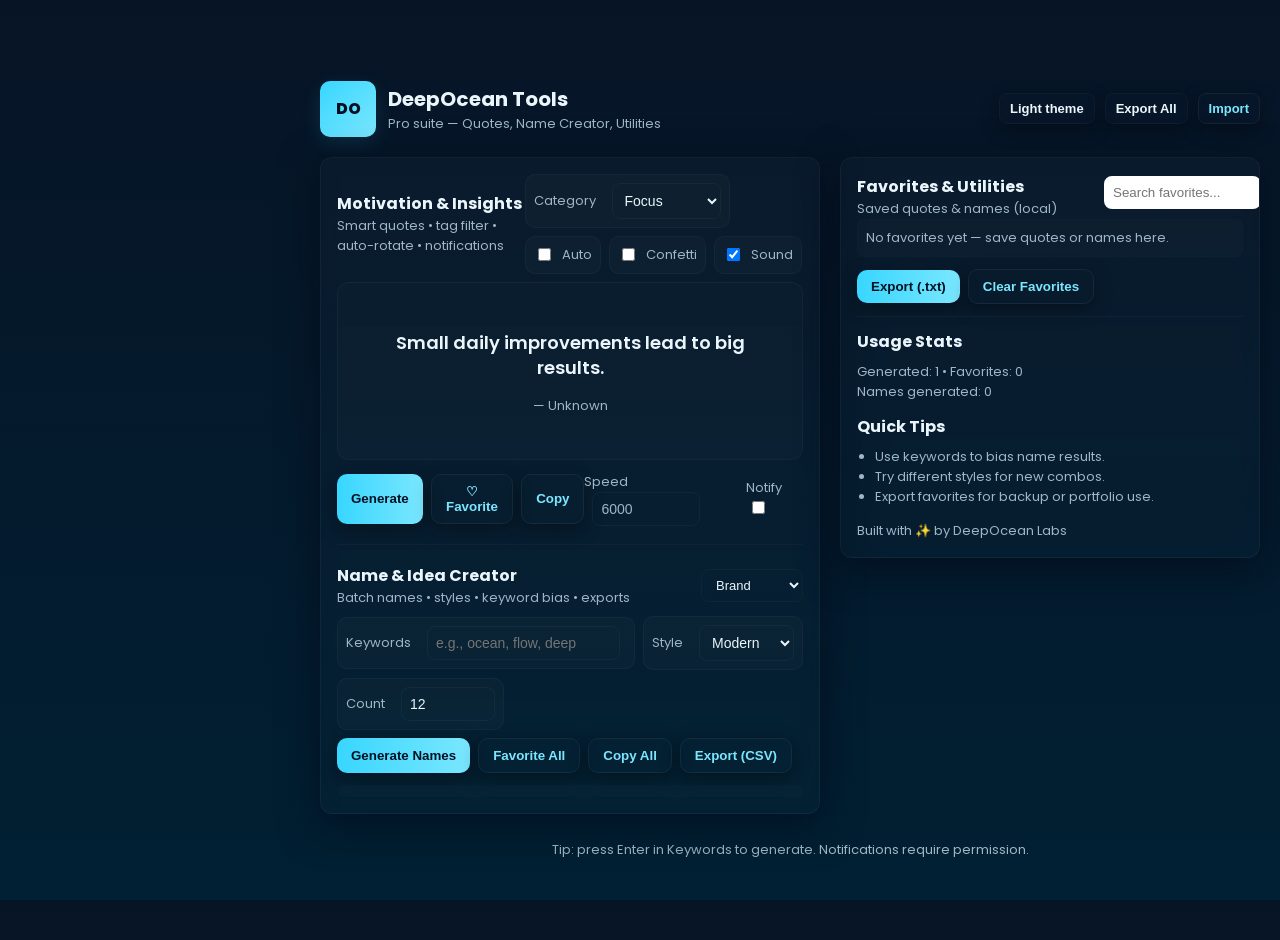
<file: AI.MOTIV/CODES/A.html>
<!doctype html>
<html lang="en">
<head>
<meta charset="utf-8" />
<meta name="viewport" content="width=device-width,initial-scale=1" />
<title>DeepOcean Tools — Pro Suite (Enhanced)</title>
<link href="https://fonts.googleapis.com/css2?family=Poppins:wght@300;400;600;700&display=swap" rel="stylesheet">
<style>
  :root{
    --bg-light: linear-gradient(180deg,#e6f7ff 0%,#f6fbff 100%);
    --bg-dark: linear-gradient(180deg,#071426 0%,#012033 100%);
    --card: rgba(255,255,255,0.03);
    --muted: #9fb6c6;
    --accent: #38d6ff;
    --accent-2:#7ae7ff;
    --good: #7ef59b;
    --danger: #ff8a8a;
    --text-light: #012;
    --text-dark: #eaf6fb;
    --glass: rgba(255,255,255,0.04);
    --max-width:1120px;
    --radius:12px;
  }
  html,body{height:100%;margin:0}
  body{
    background: var(--bg-dark);
    display:flex;
    align-items:center;
    justify-content:center;
    padding:20px;
    color:var(--text-dark);
    transition: background 0.45s ease, color 0.3s ease;
    font-family: 'Poppins', system-ui, Arial;
    -webkit-font-smoothing:antialiased;
    -moz-osx-font-smoothing:grayscale;
  }
  body.light{ background:var(--bg-light); color:var(--text-light); }

  .app{ width:var(--max-width); max-width:100%; display:grid; grid-template-columns: 1fr 420px; gap:20px; align-items:start; position:relative; }
  .card{ position:relative; z-index:1; background: linear-gradient(180deg, rgba(255,255,255,0.02), rgba(255,255,255,0.01)); border-radius:var(--radius); padding:16px; box-shadow: 0 10px 40px rgba(2,8,22,0.6); backdrop-filter: blur(8px); border:1px solid rgba(255,255,255,0.04); overflow:hidden; }
  .brandRow{ grid-column:1/-1; display:flex; justify-content:space-between; align-items:center; gap:12px; }
  .logo{ width:56px;height:56px;border-radius:10px; background:linear-gradient(135deg,var(--accent),var(--accent-2)); display:flex;align-items:center;justify-content:center; font-weight:800;color:#012; box-shadow:0 6px 20px rgba(56,214,255,0.12); }
  h1{margin:0;font-size:20px}
  p.lead{margin:0;color:var(--muted);font-size:13px}
  .controls{ display:flex; gap:8px; align-items:center; flex-wrap:wrap; }
  .seg{ background:rgba(255,255,255,0.02); padding:8px; border-radius:10px; border:1px solid rgba(255,255,255,0.03); display:flex; gap:8px; align-items:center; }
  .btn{ padding:9px 14px; border-radius:10px; border:none; background:linear-gradient(90deg,var(--accent),var(--accent-2)); color:#012; font-weight:700; cursor:pointer; box-shadow:0 6px 18px rgba(0,0,0,0.35); }
  .btn.secondary{ background:transparent; border:1px solid rgba(255,255,255,0.06); color:var(--accent-2); font-weight:600; }
  .small{ padding:7px 10px; font-size:13px; border-radius:8px; background:transparent; border:1px solid rgba(255,255,255,0.03); color:inherit; cursor:pointer; }
  input[type="text"], input[type="number"], textarea, select{ background:transparent; border:1px solid rgba(255,255,255,0.04); padding:8px; border-radius:8px; color:inherit; outline:none; font-size:14px; }

  .display{ min-height:140px; border-radius:12px; padding:18px; background:linear-gradient(180deg, rgba(255,255,255,0.01), rgba(255,255,255,0.02)); border:1px solid rgba(255,255,255,0.03); display:flex; align-items:center; justify-content:center; position:relative; overflow:hidden; }
  .quote-text{ font-size:18px; line-height:1.35; text-align:center; padding:6px 10px; color:inherit; font-weight:600; }
  .quote-author{ margin-top:10px; font-size:13px; color:var(--muted); text-align:center; }
  .favorites{ max-height:320px; overflow:auto; padding:8px; border-radius:8px; background:rgba(255,255,255,0.015); border:1px dashed rgba(255,255,255,0.02); }
  .fav-item{ padding:10px; border-radius:10px; margin-bottom:8px; background:linear-gradient(180deg, rgba(255,255,255,0.01), transparent); display:flex; justify-content:space-between; gap:8px; align-items:center; font-size:14px; }
  .name-results{ display:grid; grid-template-columns:repeat(2,1fr); gap:8px; max-height:360px; overflow:auto; padding:6px; background:rgba(255,255,255,0.01); border-radius:8px; }
  .name-card{ padding:10px; border-radius:8px; background:linear-gradient(180deg, rgba(255,255,255,0.01), rgba(255,255,255,0.02)); display:flex; align-items:center; justify-content:space-between; gap:8px; font-weight:700; font-size:14px; }
  .mini{ font-size:13px; color:var(--muted); }
  footer.smallprint{ grid-column:1/-1; margin-top:6px; color:var(--muted); font-size:13px; text-align:center; }

  .searchFav{ width:100%; padding:8px; margin-bottom:8px; border-radius:8px; border:1px solid rgba(255,255,255,0.03); }

  @media (max-width:980px){ .app{ grid-template-columns:1fr; } .right{ order:2 } .name-results{ grid-template-columns:repeat(1,1fr);} }
</style>
</head>
<body>
  <canvas id="particleLayer" aria-hidden="true"></canvas>
  <div class="app" role="application" aria-label="DeepOcean Tools Pro">
    <div class="brandRow">
      <div style="display:flex;gap:12px;align-items:center">
        <div class="logo" aria-hidden>DO</div>
        <div>
          <h1>DeepOcean Tools</h1>
          <p class="lead">Pro suite — Quotes, Name Creator, Utilities</p>
        </div>
      </div>

      <div style="display:flex;gap:10px;align-items:center">
        <button class="btn small" id="btnTheme" aria-pressed="false">Toggle Theme</button>
        <button class="btn small" id="exportAll">Export All</button>
        <button class="btn secondary small" id="importFav">Import</button>
      </div>
    </div>

    <!-- LEFT -->
    <div class="card left" aria-live="polite">
      <section>
        <div style="display:flex;justify-content:space-between;align-items:center;margin-bottom:8px">
          <div>
            <strong style="font-size:16px">Motivation & Insights</strong>
            <div class="mini">Smart quotes • tag filter • auto-rotate • notifications</div>
          </div>

          <div class="controls" role="toolbar" aria-label="Quote controls">
            <label class="seg">
              <span class="mini">Category</span>
              <select id="quoteCategory" style="margin-left:8px">
                <option value="focus">Focus</option>
                <option value="confidence">Confidence</option>
                <option value="creativity">Creativity</option>
                <option value="calm">Calm</option>
                <option value="all">All</option>
              </select>
            </label>

            <label class="seg"><input type="checkbox" id="autoRotate" /><span class="mini">Auto</span></label>
            <label class="seg"><input type="checkbox" id="showConfetti" /><span class="mini">Confetti</span></label>
            <label class="seg"><input type="checkbox" id="enableSound" checked /><span class="mini">Sound</span></label>
          </div>
        </div>

        <div class="display" id="quoteDisplay" aria-live="assertive">
          <div>
            <div class="quote-text" id="quoteText">Tap <strong>Generate</strong> to get inspired ✨</div>
            <div class="quote-author" id="quoteAuthor"></div>
          </div>
          <canvas id="confettiCanvas" style="position:absolute;inset:0;pointer-events:none" aria-hidden></canvas>
        </div>

        <div style="display:flex;justify-content:space-between;align-items:center;margin-top:12px">
          <div style="display:flex;gap:8px">
            <button class="btn" id="genQuote">Generate</button>
            <button class="btn secondary" id="favQuote">♡ Favorite</button>
            <button class="btn secondary" id="copyQuote">Copy</button>
          </div>

          <div style="display:flex;gap:8px;align-items:center">
            <label class="mini">Speed
              <input type="number" id="rotateInterval" value="6000" min="1500" max="30000" style="width:90px;margin-left:8px">
            </label>

            <label class="mini">Notify
              <input type="checkbox" id="notifyToggle" title="Request permission to show hourly quotes" style="margin-left:6px">
            </label>
          </div>
        </div>
      </section>

      <hr style="border:none;height:1px;background:rgba(255,255,255,0.03);margin:18px 0" />

      <!-- Name Creator -->
      <section>
        <div style="display:flex;justify-content:space-between;align-items:center;margin-bottom:8px">
          <div>
            <strong style="font-size:16px">Name & Idea Creator</strong>
            <div class="mini">Batch names • styles • keyword bias • exports</div>
          </div>

          <div style="display:flex;gap:8px">
            <select id="nameType" class="small" title="Purpose">
              <option value="brand">Brand</option>
              <option value="game">Game</option>
              <option value="yt">YouTube</option>
              <option value="username">Username</option>
            </select>
          </div>
        </div>

        <div class="controls" style="margin-bottom:8px">
          <div class="seg" style="flex:1">
            <label class="mini" style="margin-right:8px">Keywords</label>
            <input id="keywords" type="text" placeholder="e.g., ocean, flow, deep" aria-label="Keywords for name generator" />
          </div>

          <div class="seg">
            <label class="mini" style="margin-right:8px">Style</label>
            <select id="nameStyle">
              <option value="modern">Modern</option>
              <option value="futuristic">Futuristic</option>
              <option value="cute">Cute</option>
              <option value="edgy">Edgy</option>
            </select>
          </div>

          <div class="seg">
            <label class="mini" style="margin-right:8px">Count</label>
            <input id="nameCount" type="number" value="12" min="3" max="100" style="width:76px" />
          </div>
        </div>

        <div style="display:flex;gap:8px;margin-bottom:12px">
          <button class="btn" id="genNames">Generate Names</button>
          <button class="btn secondary" id="favSelection">Favorite All</button>
          <button class="btn secondary" id="copyAllNames">Copy All</button>
          <button class="btn secondary" id="exportNames">Export (CSV)</button>
        </div>

        <div class="name-results" id="nameResults" aria-live="polite"></div>
      </section>
    </div>

    <!-- RIGHT -->
    <div class="card right" style="min-width:300px;">
      <div style="display:flex;justify-content:space-between;align-items:center">
        <div>
          <strong>Favorites & Utilities</strong>
          <div class="mini">Saved quotes & names (local)</div>
        </div>
        <div style="width:36%">
          <input id="searchFav" class="searchFav" placeholder="Search favorites..." aria-label="Search favorites">
        </div>
      </div>

      <div class="favorites" id="favoritesList" aria-live="polite"></div>

      <div style="display:flex;gap:8px;margin-top:12px;align-items:center">
        <button class="btn" id="exportFav">Export (.txt)</button>
        <button class="btn secondary" id="clearFav">Clear Favorites</button>
      </div>

      <hr style="border:none;height:1px;background:rgba(255,255,255,0.03);margin:12px 0" />

      <div>
        <strong>Usage Stats</strong>
        <div class="mini" id="statsArea" style="margin-top:8px">
          Generated: <span id="statGenerated">0</span> • Favorites: <span id="statFavs">0</span><br>
          Names generated: <span id="statNames">0</span>
        </div>
      </div>

      <div style="margin-top:12px;">
        <strong>Quick Tips</strong>
        <ul class="mini" style="padding-left:18px;margin:8px 0 0 0">
          <li>Use keywords to bias name results.</li>
          <li>Try different styles for new combos.</li>
          <li>Export favorites for backup or portfolio use.</li>
        </ul>
      </div>

      <div style="margin-top:14px;color:var(--muted);font-size:13px">Built with ✨ by DeepOcean Labs</div>
    </div>

    <footer class="smallprint">Tip: press Enter in Keywords to generate. Notifications require permission.</footer>
  </div>

<script>
/* -----------------------------------------------------------------
   Enhanced DeepOcean: cleaner structure, accessibility, favorites search,
   import/export JSON, improved randomness & duplicate handling.
   -----------------------------------------------------------------*/

// small word lists (kept local for privacy + fast offline)
const NAME_WORDS = {
  modern: ["neo","luma","flux","byte","scope","pulse","core","loop","drift","nexus","vector","spark","aero","atlas","sigma"],
  futuristic: ["quant","astro","cyber","hyper","nano","void","xeno","orbit","ion","zenith","meta","axiom","photon","cypher"],
  cute: ["puff","momo","kiki","bunny","lumi","pearl","sprout","bobo","coco","milo","dot","pop","fizzy","doodle"],
  edgy: ["razor","void","vex","grim","fang","riptide","shard","blitz","skein","thorn","ember","wraith","hex","venom"]
};

const QUOTES = {
  focus: [ {t:"Focus on progress, not perfection.", a:"Unknown"}, {t:"Small daily improvements lead to big results.", a:"Unknown"}, {t:"Concentrate on the next small step — that’s how mountains move.", a:"Unknown"} ],
  confidence: [ {t:"Confidence grows when you show up consistently.", a:"Unknown"}, {t:"Don’t wait for perfect conditions — start where you are.", a:"Unknown"}, {t:"You are stronger than your doubts.", a:"Unknown"} ],
  creativity: [ {t:"Creativity is intelligence having fun.", a:"Albert Einstein"}, {t:"Try something terrible — that’s often the start of something great.", a:"Unknown"}, {t:"Play opens doors to new ideas — be playful.", a:"Unknown"} ],
  calm: [ {t:"Breathe, then act — thoughtful action beats panic.", a:"Unknown"}, {t:"A calm mind clears the fog and finds the path.", a:"Unknown"}, {t:"Simplicity is the ultimate sophistication.", a:"Leonardo da Vinci"} ]
};

// helpers
function safeText(s){ return (s||'').toString().replaceAll('&','&amp;').replaceAll('<','&lt;').replaceAll('>','&gt;'); }
function uid(){ return Date.now().toString(36) + '-' + Math.random().toString(36).slice(2,9); }
function randInt(n){
  // combine crypto with fallback for environments that don't fully support it
  try{ const r = crypto.getRandomValues(new Uint32Array(1))[0]; return r % n; }catch(e){ return Math.floor(Math.random()*n); }
}

/* ---------- elements ---------- */
const quoteText = document.getElementById('quoteText');
const quoteAuthor = document.getElementById('quoteAuthor');
const genQuoteBtn = document.getElementById('genQuote');
const quoteCategory = document.getElementById('quoteCategory');
const favQuoteBtn = document.getElementById('favQuote');
const copyQuoteBtn = document.getElementById('copyQuote');
const autoRotate = document.getElementById('autoRotate');
const rotateInterval = document.getElementById('rotateInterval');
const confettiToggle = document.getElementById('showConfetti');
const confettiCanvas = document.getElementById('confettiCanvas');
const enableSound = document.getElementById('enableSound');
const notifyToggle = document.getElementById('notifyToggle');

const genNamesBtn = document.getElementById('genNames');
const nameResults = document.getElementById('nameResults');
const nameStyleSelect = document.getElementById('nameStyle');
const keywordsInput = document.getElementById('keywords');
const nameType = document.getElementById('nameType');
const nameCountInput = document.getElementById('nameCount');
const favSelectionBtn = document.getElementById('favSelection');
const copyAllNamesBtn = document.getElementById('copyAllNames');

const favoritesListEl = document.getElementById('favoritesList');
const statGenerated = document.getElementById('statGenerated');
const statFavs = document.getElementById('statFavs');
const statNames = document.getElementById('statNames');
const btnTheme = document.getElementById('btnTheme');
const exportAllBtn = document.getElementById('exportAll');
const exportFavBtn = document.getElementById('exportFav');
const clearFavBtn = document.getElementById('clearFav');
const importFavBtn = document.getElementById('importFav');
const searchFavInput = document.getElementById('searchFav');
const exportNamesBtn = document.getElementById('exportNames');

/* ---------- analytics & storage ---------- */
let analytics = JSON.parse(localStorage.getItem('do_stats')||'{}');
analytics.generated = analytics.generated||0; analytics.names = analytics.names||0; analytics.favs = analytics.favs||0;

function loadFavorites(){ return JSON.parse(localStorage.getItem('do_favs')||'[]'); }
function saveFavorites(arr){ localStorage.setItem('do_favs', JSON.stringify(arr)); renderFavorites(); }
function addFavorite(type, text, meta){ const f = loadFavorites(); f.unshift({ id: uid(), type, text, meta, created: new Date().toISOString() }); saveFavorites(f); analytics.favs = (analytics.favs||0)+1; saveAnalytics(); }

/* render favorites with search & actions (copy, share, edit, delete) */
function renderFavorites(filter=''){
  const list = loadFavorites();
  const out = document.createDocumentFragment();
  const filtered = filter ? list.filter(i => (i.text + ' ' + (i.meta||'')).toLowerCase().includes(filter.toLowerCase())) : list;
  if(!filtered.length){ favoritesListEl.innerHTML = '<div class="mini" style="color:var(--muted)">No favorites yet — save quotes or names here.</div>'; updateStats(); return; }
  favoritesListEl.innerHTML = '';
  filtered.forEach(item=>{
    const d = document.createElement('div'); d.className='fav-item'; d.dataset.id = item.id;
    d.innerHTML = `
      <div style="flex:1">
        <div class="mini" style="opacity:0.8">${item.type.toUpperCase()} • <small style='color:var(--muted)'>${new Date(item.created).toLocaleString()}</small></div>
        <div style="font-weight:700;margin-top:6px">${safeText(item.text)}</div>
      </div>
      <div style="display:flex;flex-direction:column;gap:6px;align-items:flex-end">
        <button title="Copy" class="small" data-action="copy">Copy</button>
        <button title="Edit" class="small" data-action="edit">Edit</button>
        <button title="Remove" class="small" data-action="remove">Remove</button>
      </div>`;
    favoritesListEl.appendChild(d);
  });
  updateStats();
}

// favorites action delegation
favoritesListEl.addEventListener('click', (e)=>{
  const btn = e.target.closest('button'); if(!btn) return;
  const itemEl = btn.closest('.fav-item'); if(!itemEl) return;
  const id = itemEl.dataset.id; const action = btn.dataset.action;
  const list = loadFavorites(); const idx = list.findIndex(x=>x.id===id); if(idx<0) return;
  if(action==='copy'){ navigator.clipboard.writeText(list[idx].text); toast('Copied'); }
  else if(action==='remove'){ if(confirm('Remove favorite?')){ list.splice(idx,1); saveFavorites(list); toast('Removed'); } }
  else if(action==='edit'){
    const newText = prompt('Edit favorite text', list[idx].text); if(newText!=null){ list[idx].text = newText.trim(); saveFavorites(list); toast('Updated'); }
  }
});

/* ---------- Quote logic ---------- */
function pickQuote(cat){ let pool = []; if(!cat || cat==='all'){ for(const k in QUOTES) pool = pool.concat(QUOTES[k]); } else pool = QUOTES[cat] ? QUOTES[cat].slice() : []; if(!pool.length) pool = [].concat(...Object.values(QUOTES)); return pool[randInt(pool.length)]; }

function renderQuote(q){ quoteText.classList.remove('reveal'); quoteAuthor.classList.remove('reveal'); setTimeout(()=>{ quoteText.textContent = q.t; quoteAuthor.textContent = q.a ? '— ' + q.a : ''; quoteText.classList.add('reveal'); quoteAuthor.classList.add('reveal'); },30); analytics.generated = (analytics.generated||0)+1; saveAnalytics(); if(confettiToggle.checked) confetti.spawn(22); if(enableSound.checked) beep(620,0.08,'sine'); updateStats(); }

genQuoteBtn.addEventListener('click', ()=> renderQuote(pickQuote(quoteCategory.value)) );

favQuoteBtn.addEventListener('click', ()=>{ const text = quoteText.textContent.trim(); if(!text || text.includes('Generate')) return toast('Nothing to favorite yet.'); addFavorite('quote', text, quoteAuthor.textContent||''); toast('Saved to favorites'); });

copyQuoteBtn.addEventListener('click', ()=>{ const text = quoteText.textContent.trim(); if(!text) return; navigator.clipboard.writeText(text + (quoteAuthor.textContent ? ' ' + quoteAuthor.textContent : '')); copyQuoteBtn.textContent = 'Copied ✓'; setTimeout(()=> copyQuoteBtn.textContent = 'Copy',900); if(enableSound.checked) beep(780,0.06,'triangle'); });

/* auto-rotate */
let rotateTimer = null;
autoRotate.addEventListener('change', ()=> { if(autoRotate.checked) startAutoRotate(); else stopAutoRotate(); });
function startAutoRotate(){ stopAutoRotate(); const t = Math.max(1500, parseInt(rotateInterval.value)||4000); rotateTimer = setInterval(()=> renderQuote(pickQuote(quoteCategory.value)), t); }
function stopAutoRotate(){ if(rotateTimer){ clearInterval(rotateTimer); rotateTimer=null; } }

/* notifications (simple hourly) */
let notifyIntervalId = null;
notifyToggle.addEventListener('change', async ()=>{
  if(notifyToggle.checked){ if(!('Notification' in window)){ alert('Notifications not supported'); notifyToggle.checked=false; return; } const perm = await Notification.requestPermission(); if(perm!=='granted'){ alert('Permission not granted'); notifyToggle.checked=false; return; } scheduleHourlyNotification(); } else { clearScheduledNotifications(); }
});
function scheduleHourlyNotification(){ clearScheduledNotifications(); notifyIntervalId = setInterval(()=>{ const q = pickQuote('all'); try{ new Notification('DeepOcean Inspiration', { body: q.t }); }catch(e){} }, 1000*60*60); }
function clearScheduledNotifications(){ if(notifyIntervalId) clearInterval(notifyIntervalId); notifyIntervalId=null; }

/* ---------- Name generator (improved) ---------- */
function buildNamePools(style, keywordsRaw){ const p=[]; const kw=(keywordsRaw||'').split(',').map(s=>s.trim()).filter(Boolean); const base = NAME_WORDS[style] ? NAME_WORDS[style].slice() : []; if(kw.length){ kw.forEach(k=>{ const cleaned = k.toLowerCase().replace(/[^a-z0-9]/gi,''); if(cleaned){ p.push(cleaned); p.push(cleaned.charAt(0).toUpperCase()+cleaned.slice(1)); p.push(cleaned + (randInt(99)+1)); } }); }
  base.forEach(w=>p.push(w)); const joiners = ['lab','co','studio','hub','box','forge','works','zone','play','craft','net','io']; joiners.forEach(j=>p.push(j)); return Array.from(new Set(p)); }

function capitalize(s){ return s.charAt(0).toUpperCase()+s.slice(1); }
function leetspeak(s){ return s.replace(/a/gi,'4').replace(/e/gi,'3').replace(/i/gi,'1').replace(/o/gi,'0').replace(/s/gi,'5'); }
function sanitizeName(s){ return s.replace(/[^\w\-\s\._&]/g,'').replace(/\s+/g,' ').trim(); }

function generateNameOnce(pool, style, type){ const pick = ()=> pool[randInt(pool.length)]; let name=''; if(type==='brand' || type==='yt'){ if(Math.random()<0.5) name = pick(); else name = pick()+capitalize(pick()); if(Math.random()<0.12) name += (randInt(90)+10); } else if(type==='game'){ const a=pick(), b=pick(); const join = ['', '-', ' ', ' & '][randInt(4)]; name = capitalize(a) + join + capitalize(b); if(Math.random()<0.12) name += ' ' + (['Saga','Quest','Rift','Chronicles'][randInt(4)]); } else { name = pick().replace(/\s+/g,'') + (Math.random()<0.5 ? '_' + (randInt(999)+1) : ''); }
  if(style==='futuristic'){ name = leetspeak(name); if(Math.random()<0.16) name = name + (randInt(900)+100); } else if(style==='edgy'){ if(Math.random()<0.16) name = name + '-' + ['X','V','Z'][randInt(3)]; } else if(style==='cute'){ if(Math.random()<0.22) name = name + (['_bot','_to','_pix'][randInt(3)]); }
  name = name.replace(/([A-Za-z])\1{2,}/g,'$1$1'); return sanitizeName(name);
}

function generateNames(count, style, keywords, type){ const pool = buildNamePools(style, keywords); const results=[]; const seen=new Set(); let safety=0; while(results.length<count && safety < count*10){ const n = generateNameOnce(pool, style, type); safety++; if(!n || seen.has(n.toLowerCase())) continue; seen.add(n.toLowerCase()); results.push(n); }
  analytics.names = (analytics.names||0)+results.length; saveAnalytics(); updateStats(); return results; }

/* render names */
function renderNameResults(arr){ nameResults.innerHTML=''; arr.forEach(n=>{ const c = document.createElement('div'); c.className='name-card'; c.innerHTML = `<div style="min-width:0;word-break:break-word">${safeText(n)}</div><div style="display:flex;gap:6px"><button class="small" data-action="copy">Copy</button><button class="small" data-action="fav">♡</button></div>`; nameResults.appendChild(c); }); }

// delegate name clicks
nameResults.addEventListener('click', (e)=>{ const btn = e.target.closest('button'); if(!btn) return; const action = btn.dataset.action; const card = btn.closest('.name-card'); if(!card) return; const txt = card.querySelector('div').innerText.trim(); if(action==='copy'){ navigator.clipboard.writeText(txt); toast('Copied'); } else if(action==='fav'){ addFavorite('name', txt, ''); toast('Saved'); renderFavorites(); } });

/* copy all names */
copyAllNamesBtn.addEventListener('click', ()=>{ const items = Array.from(nameResults.querySelectorAll('.name-card')).map(el=>el.querySelector('div').innerText.trim()); if(!items.length) return toast('No names to copy.'); navigator.clipboard.writeText(items.join('\n')); toast('Copied all names to clipboard.'); });

/* favorite visible */
favSelectionBtn.addEventListener('click', ()=>{ const items = Array.from(nameResults.querySelectorAll('.name-card')).map(el=>el.querySelector('div').innerText.trim()); if(!items.length) return toast('No names to favorite.'); const f = loadFavorites(); items.forEach(it=> f.unshift({ id: uid(), type:'name', text: it, meta:'', created:new Date().toISOString() })); saveFavorites(f); toast('Favorited visible names.'); });

/* export names CSV */
exportNamesBtn.addEventListener('click', ()=>{ const items = Array.from(nameResults.querySelectorAll('.name-card')).map(el=>el.querySelector('div').innerText.trim()); if(!items.length) return toast('No names to export.'); const csv = items.map(r=>`"${r.replace(/"/g,'""')}"`).join('\n'); downloadText('deepocean_names.csv', csv); });

/* --------- export & utils ---------- */
function downloadText(filename, text, type='text/plain'){ const blob = new Blob([text], {type}); const url = URL.createObjectURL(blob); const a = document.createElement('a'); a.href = url; a.download = filename; document.body.appendChild(a); a.click(); a.remove(); URL.revokeObjectURL(url); }

exportFavBtn.addEventListener('click', ()=>{ const fav = loadFavorites(); if(!fav.length) return toast('No favorites to export.'); const txt = fav.map(f=>`${f.type.toUpperCase()} — ${f.text}`).join('\n\n'); downloadText('deepocean_favorites.txt', txt); });

exportAllBtn.addEventListener('click', ()=>{ const fav = loadFavorites(); if(!fav.length) return toast('No favorites to export.'); const json = { favorites: fav, stats: analytics, exportedAt: new Date().toISOString() }; downloadText('deepocean_export.json', JSON.stringify(json,null,2),'application/json'); toast('Exported JSON'); });

clearFavBtn.addEventListener('click', ()=>{ if(confirm('Clear saved favorites?')){ localStorage.removeItem('do_favs'); renderFavorites(); toast('Favorites cleared'); } });

/* import favorites */
importFavBtn.addEventListener('click', ()=>{ const input = document.createElement('input'); input.type='file'; input.accept='application/json'; input.onchange = async (e)=>{ const f = e.target.files[0]; if(!f) return; try{ const txt = await f.text(); const parsed = JSON.parse(txt); if(parsed.favorites && Array.isArray(parsed.favorites)){ saveFavorites(parsed.favorites.concat(loadFavorites())); toast('Imported favorites'); } else{ toast('Invalid file format'); } }catch(err){ toast('Import failed'); } }; input.click(); });

/* theme toggle */
btnTheme.addEventListener('click', ()=>{ document.body.classList.toggle('light'); localStorage.setItem('do_theme', document.body.classList.contains('light') ? 'light' : 'dark'); btnTheme.setAttribute('aria-pressed', document.body.classList.contains('light')); updateThemeButton(); });
function updateThemeButton(){ btnTheme.textContent = document.body.classList.contains('light') ? 'Dark theme' : 'Light theme'; }
if(localStorage.getItem('do_theme') === 'light') document.body.classList.add('light'); updateThemeButton();

/* search favorites */
let searchTimer=null; searchFavInput.addEventListener('input', ()=>{ clearTimeout(searchTimer); searchTimer=setTimeout(()=> renderFavorites(searchFavInput.value.trim()), 220); });

/* small UI helpers & analytics */
function toast(msg){ const d=document.createElement('div'); d.textContent=msg; d.style.position='fixed'; d.style.left='50%'; d.style.transform='translateX(-50%)'; d.style.bottom='28px'; d.style.background='rgba(0,0,0,0.8)'; d.style.color='#fff'; d.style.padding='8px 14px'; d.style.borderRadius='10px'; d.style.zIndex=9999; d.style.fontFamily='Poppins, system-ui, Arial'; d.style.opacity='0'; d.style.transition='opacity 0.25s'; document.body.appendChild(d); requestAnimationFrame(()=> d.style.opacity='1'); setTimeout(()=>{ d.style.opacity='0'; setTimeout(()=> d.remove(),250); }, 1200); }

function updateStats(){ statGenerated.textContent = analytics.generated || 0; statFavs.textContent = (loadFavorites().length) || 0; statNames.textContent = analytics.names || 0; }
function saveAnalytics(){ localStorage.setItem('do_stats', JSON.stringify(analytics)); updateStats(); }

// quick startup
renderFavorites(); updateStats(); renderQuote(pickQuote('focus'));

/* keyboard shortcuts */
keywordsInput.addEventListener('keydown', (e)=>{ if(e.key==='Enter'){ genNamesBtn.click(); e.preventDefault(); } });

/* save favorites & stats before unload */
window.addEventListener('beforeunload', ()=>{ try{ localStorage.setItem('do_favs', JSON.stringify(loadFavorites())); localStorage.setItem('do_stats', JSON.stringify(analytics)); }catch(e){} });

/* sound */
const audioCtx = (typeof AudioContext !== 'undefined') ? new AudioContext() : null;
function beep(freq=440, duration=0.10, type='sine'){ if(!audioCtx) return; const o = audioCtx.createOscillator(); const g = audioCtx.createGain(); o.type = type; o.frequency.value = freq; o.connect(g); g.connect(audioCtx.destination); g.gain.value = 0.0001; const now = audioCtx.currentTime; g.gain.exponentialRampToValueAtTime(0.12, now + 0.02); o.start(now); g.gain.exponentialRampToValueAtTime(0.00001, now + duration); o.stop(now + duration + 0.02); }

/* small confetti (kept efficient) */
const confetti = (function(){ const C = confettiCanvas; const ctx = C.getContext('2d'); let parts=[], running=false; function resize(){ C.width = C.offsetWidth; C.height = C.offsetHeight; } function spawn(n=30){ for(let i=0;i<n;i++){ parts.push({ x: Math.random()*C.width, y: -10 - Math.random()*60, vx:(Math.random()-0.5)*3, vy:1+Math.random()*3, r:2+Math.random()*6, col:['#7ae7ff','#38d6ff','#8ef5d4','#ffd58f'][randInt(4)], rot:Math.random()*360, life:60+randInt(90) }); } if(!running) run(); }
  function run(){ running=true; resize(); (function loop(){ ctx.clearRect(0,0,C.width,C.height); for(let i=parts.length-1;i>=0;i--){ const p=parts[i]; p.x+=p.vx; p.y+=p.vy; p.vy += 0.06; p.life--; ctx.fillStyle=p.col; ctx.save(); ctx.translate(p.x,p.y); ctx.rotate(p.rot*Math.PI/180); ctx.fillRect(-p.r/2,-p.r/2,p.r,p.r); ctx.restore(); if(p.life<0 || p.y>C.height+50) parts.splice(i,1); } if(parts.length) requestAnimationFrame(loop); else running=false; })(); }
  return { spawn, resize }; })();
window.addEventListener('resize', ()=>{ const pc=document.getElementById('particleLayer'); pc.width = window.innerWidth; pc.height = window.innerHeight; confetti.resize(); });

/* background particles (lightweight) */
(function(){ const canvas = document.getElementById('particleLayer'); const ctx = canvas.getContext('2d'); let particles=[]; function resize(){ canvas.width = window.innerWidth; canvas.height = window.innerHeight; } function spawn(count=70){ particles=[]; for(let i=0;i<count;i++){ particles.push({ x: Math.random()*canvas.width, y: Math.random()*canvas.height, r:0.6+Math.random()*2.2, vx:(Math.random()-0.5)*0.3, vy:(Math.random()*0.6)+0.05, alpha:0.06+Math.random()*0.12 }); } }
  function update(){ ctx.clearRect(0,0,canvas.width,canvas.height); for(const p of particles){ p.x+=p.vx; p.y+=p.vy; if(p.y > canvas.height + 8){ p.y = -8; p.x = Math.random()*canvas.width; } ctx.fillStyle = `rgba(120,210,255,${p.alpha})`; ctx.beginPath(); ctx.arc(p.x,p.y,p.r,0,Math.PI*2); ctx.fill(); } requestAnimationFrame(update); }
  resize(); spawn(80); update(); window.addEventListener('resize', ()=>{ resize(); spawn(80); }); })();

/* small helper to not repeat function name collisions when docs are imported */
function copyTextToClipboard(t){ navigator.clipboard.writeText(t); }

</script>
</body>
</html>
</file>
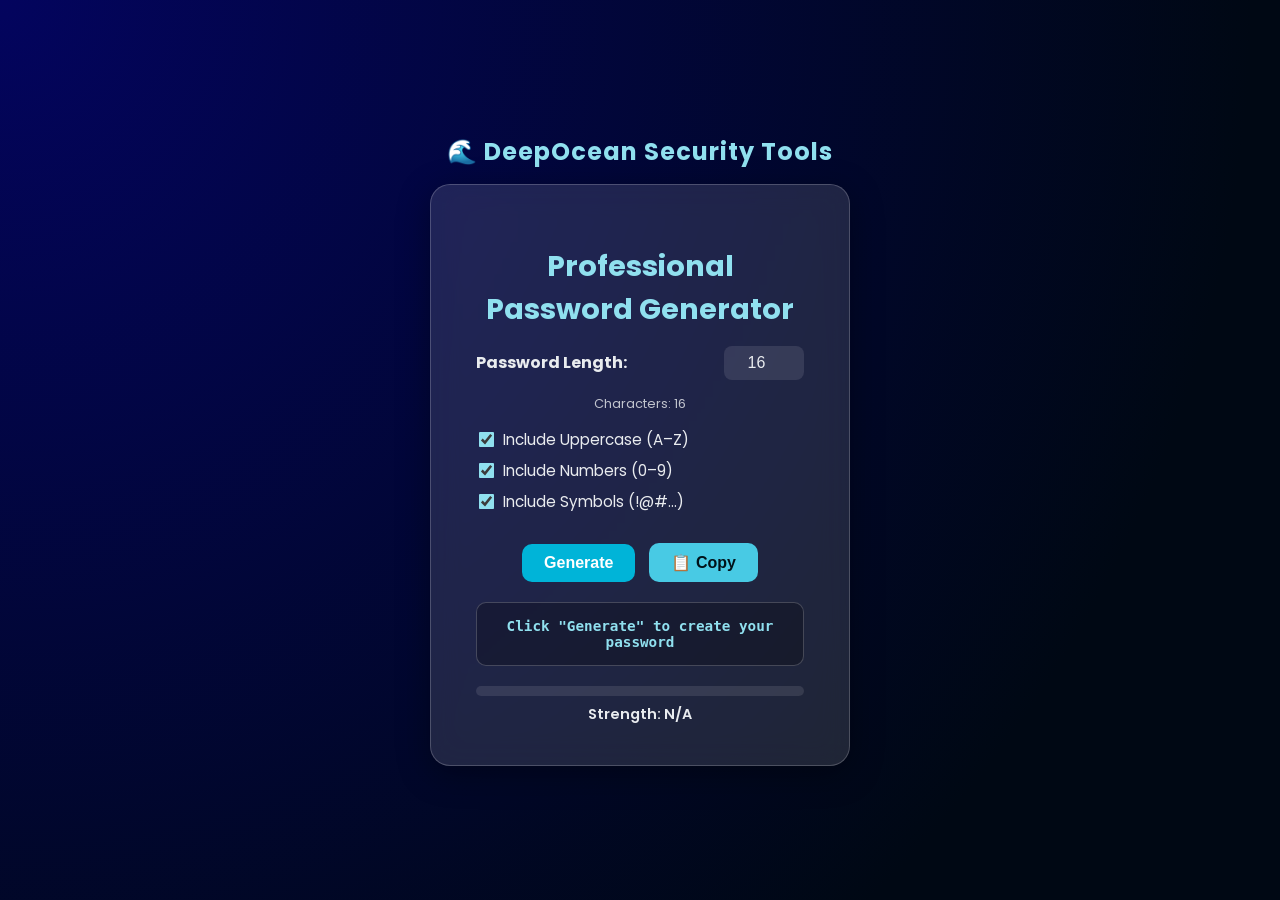
<file: Password Generator/Password Generated/P.html>
<!DOCTYPE html>
<html lang="en">
<head>
<meta charset="UTF-8">
<meta name="viewport" content="width=device-width, initial-scale=1.0">
<title>DeepOcean Security – Professional Password Generator</title>
<link href="https://fonts.googleapis.com/css2?family=Poppins:wght@400;600;700&display=swap" rel="stylesheet">
<style>
:root {
    --primary: #00b4d8;
    --secondary: #0077b6;
    --accent: #90e0ef;
    --text: #e9ecef;
    --card-bg: rgba(255,255,255,0.12);
    --border: rgba(255,255,255,0.2);
    --shadow: 0 8px 32px rgba(0,0,0,0.35);
}
* {
    box-sizing: border-box;
}
body {
    margin: 0;
    font-family: 'Poppins', sans-serif;
    background: radial-gradient(circle at top left, #03045e, #000814 80%);
    color: var(--text);
    display: flex;
    flex-direction: column;
    align-items: center;
    justify-content: center;
    height: 100vh;
    overflow: hidden;
}
.header {
    text-align: center;
    margin-bottom: 15px;
    letter-spacing: 1px;
}
.header h2 {
    margin: 0;
    color: var(--accent);
    font-weight: 700;
}
.container {
    background: var(--card-bg);
    backdrop-filter: blur(15px);
    border: 1px solid var(--border);
    padding: 40px 45px;
    border-radius: 20px;
    box-shadow: var(--shadow);
    width: 420px;
    max-width: 90%;
    text-align: center;
    animation: fadeIn 1s ease;
}
@keyframes fadeIn {
    from {opacity: 0; transform: translateY(20px);}
    to {opacity: 1; transform: translateY(0);}
}
h1 {
    font-size: 1.8em;
    color: var(--accent);
    margin-bottom: 15px;
}
.input-group {
    display: flex;
    justify-content: space-between;
    align-items: center;
    margin: 15px 0;
}
input[type=number] {
    width: 80px;
    padding: 8px;
    font-size: 1em;
    border-radius: 8px;
    border: none;
    text-align: center;
    background: rgba(255,255,255,0.1);
    color: var(--text);
    outline: none;
}
input[type=number]:focus {
    box-shadow: 0 0 6px var(--accent);
}
.options {
    text-align: left;
    margin: 15px 0 25px;
    font-size: 0.95em;
}
.options label {
    display: flex;
    align-items: center;
    margin: 8px 0;
    cursor: pointer;
}
.options input {
    margin-right: 10px;
    transform: scale(1.2);
    accent-color: var(--accent);
}
button {
    padding: 10px 22px;
    font-size: 1em;
    font-weight: 600;
    border: none;
    border-radius: 10px;
    margin: 5px;
    cursor: pointer;
    color: #fff;
    transition: 0.3s;
}
#generateBtn {
    background: var(--primary);
}
#generateBtn:hover {
    background: var(--secondary);
    transform: translateY(-2px);
}
#copyBtn {
    background: #48cae4;
    color: #001219;
}
#copyBtn:hover {
    background: #00b4d8;
}
#password-display {
    background: rgba(0,0,0,0.25);
    padding: 15px;
    border-radius: 10px;
    font-family: monospace;
    font-weight: 600;
    font-size: 1.1em;
    margin-top: 15px;
    border: 1px solid var(--border);
    word-wrap: break-word;
    color: var(--accent);
}
#copyMsg {
    display: none;
    color: #80ed99;
    font-weight: 500;
    margin-top: 8px;
}
.strength-bar {
    width: 100%;
    height: 10px;
    border-radius: 5px;
    background: rgba(255,255,255,0.1);
    overflow: hidden;
    margin-top: 20px;
}
.strength-bar div {
    height: 100%;
    width: 0%;
    transition: width 0.4s ease-out, background 0.4s;
}
#strengthText {
    margin-top: 8px;
    font-size: 0.9em;
    font-weight: 600;
}
.counter {
    font-size: 0.8em;
    opacity: 0.8;
}
@media (max-width: 480px) {
    .container { padding: 30px; }
}
</style>
</head>
<body>
<div class="header">
    <h2>🌊 DeepOcean Security Tools</h2>
</div>

<div class="container">
    <h1>Professional Password Generator</h1>

    <div class="input-group">
        <label><b>Password Length:</b></label>
        <input type="number" id="length" value="16" min="6" max="128">
    </div>
    <div class="counter" id="charCount">Characters: 16</div>

    <div class="options">
        <label><input type="checkbox" id="includeUpper" checked> Include Uppercase (A–Z)</label>
        <label><input type="checkbox" id="includeNumbers" checked> Include Numbers (0–9)</label>
        <label><input type="checkbox" id="includeSymbols" checked> Include Symbols (!@#...)</label>
    </div>

    <button id="generateBtn" onclick="app.generatePassword()">Generate</button>
    <button id="copyBtn" onclick="app.copyPassword()">📋 Copy</button>

    <div id="password-display">Click "Generate" to create your password</div>
    <div id="copyMsg">✅ Copied to clipboard!</div>

    <div class="strength-bar"><div id="strengthFill"></div></div>
    <div id="strengthText">Strength: N/A</div>
</div>

<script>
class PasswordGenerator {
    constructor() {
        this.sets = {
            lower: "abcdefghijklmnopqrstuvwxyz",
            upper: "ABCDEFGHIJKLMNOPQRSTUVWXYZ",
            num: "0123456789",
            sym: "!@#$%^&*()-_=+[]{}|;:,.<>/?`~"
        };
        this.dom = {
            len: document.getElementById('length'),
            upper: document.getElementById('includeUpper'),
            num: document.getElementById('includeNumbers'),
            sym: document.getElementById('includeSymbols'),
            disp: document.getElementById('password-display'),
            copy: document.getElementById('copyMsg'),
            bar: document.getElementById('strengthFill'),
            text: document.getElementById('strengthText'),
            count: document.getElementById('charCount')
        };
        this.dom.len.addEventListener('input', () => {
            this.dom.count.textContent = "Characters: " + this.dom.len.value;
        });
    }
    randomChar(set) {
        return set[Math.floor(Math.random() * set.length)];
    }
    shuffle(str) {
        return str.split('').sort(() => Math.random() - 0.5).join('');
    }
    generatePassword() {
        let len = parseInt(this.dom.len.value);
        let chars = this.sets.lower;
        let must = [this.randomChar(this.sets.lower)];
        if (this.dom.upper.checked) { chars += this.sets.upper; must.push(this.randomChar(this.sets.upper)); }
        if (this.dom.num.checked) { chars += this.sets.num; must.push(this.randomChar(this.sets.num)); }
        if (this.dom.sym.checked) { chars += this.sets.sym; must.push(this.randomChar(this.sets.sym)); }

        let pass = must.join('');
        for (let i = pass.length; i < len; i++) {
            pass += this.randomChar(chars);
        }
        pass = this.shuffle(pass);
        this.dom.disp.textContent = pass;
        this.dom.copy.style.display = 'none';
        this.strengthMeter(pass);
    }
    copyPassword() {
        let pass = this.dom.disp.textContent;
        if (pass && !pass.includes("Click")) {
            navigator.clipboard.writeText(pass);
            this.dom.copy.style.display = 'block';
            setTimeout(() => this.dom.copy.style.display = 'none', 1500);
        }
    }
    strengthMeter(pass) {
        let score = 0;
        if (/[a-z]/.test(pass)) score++;
        if (/[A-Z]/.test(pass)) score++;
        if (/[0-9]/.test(pass)) score++;
        if (/[!@#$%^&*(),.?":{}|<>]/.test(pass)) score++;
        if (pass.length >= 12) score++;
        let pct = (score / 5) * 100;
        let color = "#f00";
        let text = "Weak 🔴";
        if (score >= 4) { color = "#4caf50"; text = "Strong 🟢"; }
        else if (score === 3) { color = "#ff9800"; text = "Medium 🟡"; }
        this.dom.bar.style.width = pct + "%";
        this.dom.bar.style.background = color;
        this.dom.text.textContent = "Strength: " + text;
        if (score >= 4) document.body.style.boxShadow = "0 0 40px rgba(0,255,200,0.25)";
        else document.body.style.boxShadow = "none";
    }
}
const app = new PasswordGenerator();
</script>
</body>
</html>
</file>
